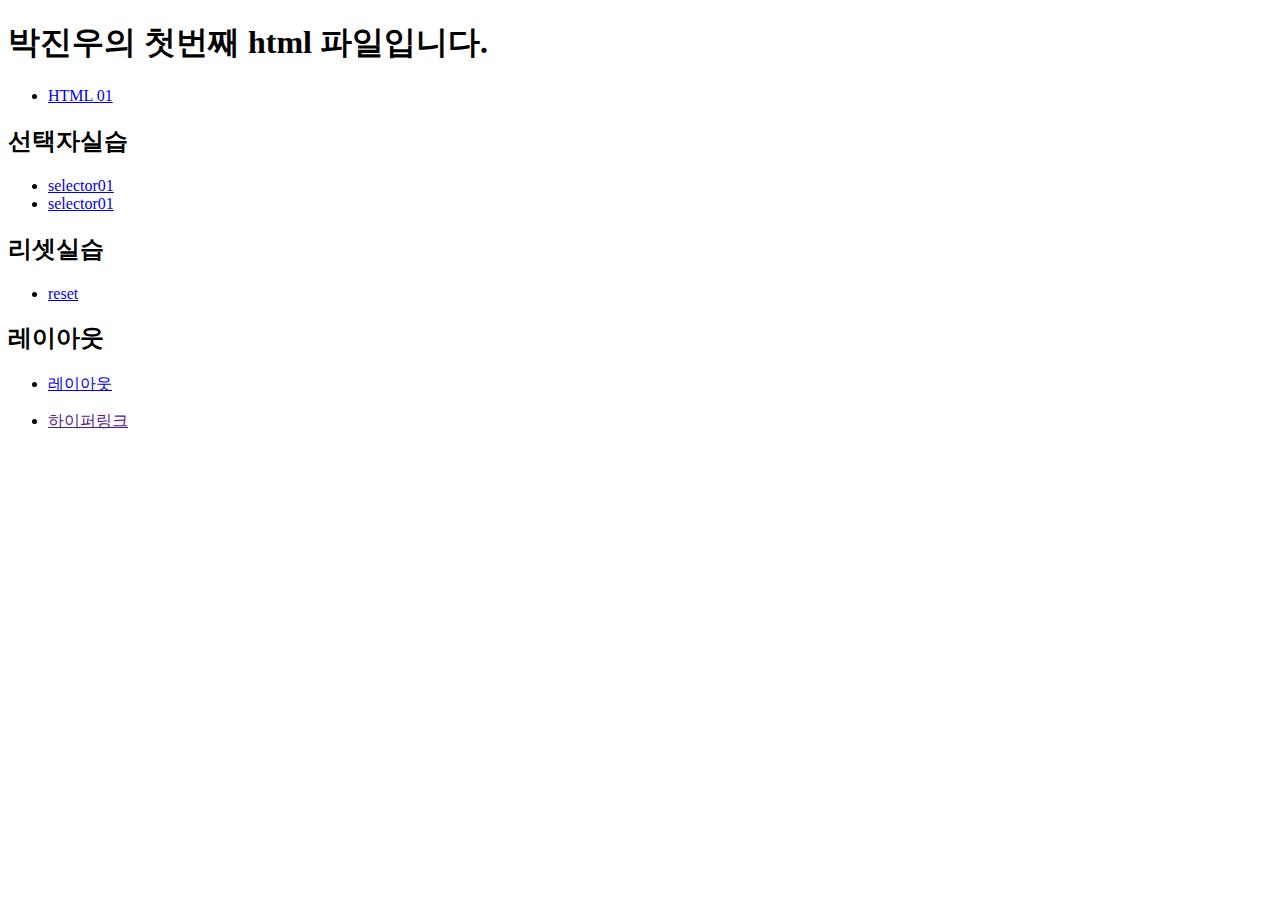
<file: index.html>
<!DOCTYPE html>
<html lang="ko">

<head>
    <meta charset="UTF-8">
    <meta http-equiv="X-UA-Compatible" content="IE=edge">
    <meta name="viewport" content="width=device-width, initial-scale=1.0">
    <title>index</title>
</head>

<body>
    <h1>박진우의 첫번째 html 파일입니다.</h1>

    <ul>
        <li><a href="html01.html" target="_blank">HTML 01</a></li>

    </ul>


    <h2>선택자실습</h2>
    <ul>
        <li><a href="selector01.html" target="_blank">selector01</a></li>
        <li><a href="selector02.html" target="_blank">selector01</a></li>
    </ul>

    <h2>리셋실습</h2>
    <ul>
        <li><a href="reset.html" target="_blank">reset</a></li>
    </ul>

    <h2>레이아웃</h2>
    <ul>
        <li><a href="layout01.html" target="_blank">레이아웃</a></li>
    </ul>

    <ul>
        <li><a href="">하이퍼링크</a></li>
    </ul>

</body>

</html>
</file>
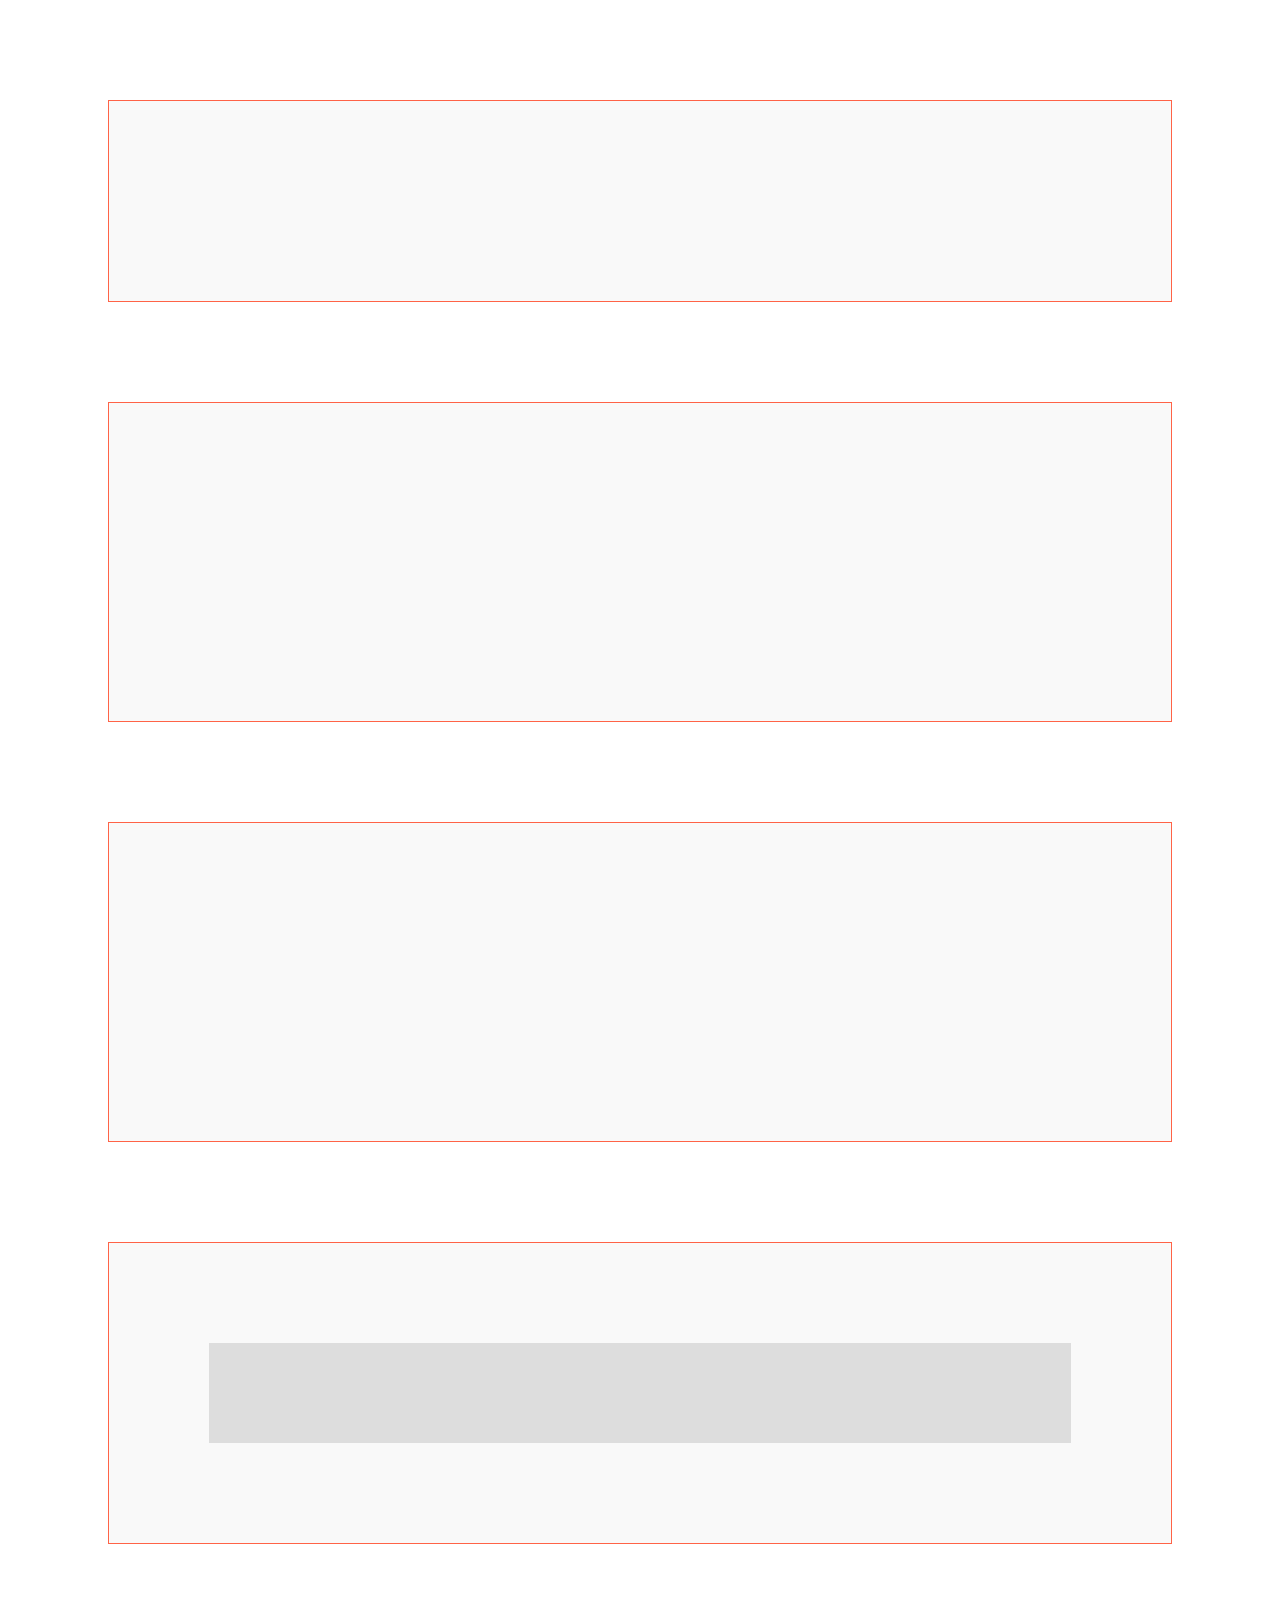
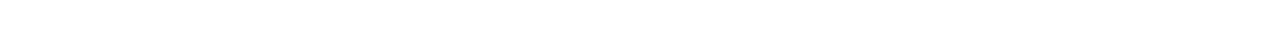
<file: delete.html>
<!DOCTYPE html>
<html lang="ko">

<head>
    <meta charset="UTF-8">
    <meta http-equiv="X-UA-Compatible" content="IE=edge">
    <meta name="viewport" content="width=device-width, initial-scale=1.0">
    <title>요소를 안보이게 하는 방법</title>
    <style>
        section {
            border: 1px solid tomato;
            padding: 100px;
            margin: 100px;
            text-align: center;
            background: #f9f9f9;
        }

        section .box {
            padding: 50px;
            background: #ddd;
        }

        .display .box {
            display: none;
        }

        .visibility .box {
            visibility: hidden;
        }

        .opacity .box {
            opacity: 0;
        }

        .overflow .box a {
            display: block;
            height: 0;
            overflow: hidden;
        }
    </style>
</head>

<body>
    <section class="display">
        <div class="box"><a href="">my dream is lotto</a></div>
    </section>
    <section class="visibility">
        <div class="box"><a href="">my dream is lotto</a></div>
    </section>
    <section class="opacity">
        <div class="box"><a href="">my dream is lotto</a></div>
    </section>
    <section class="overflow">
        <div class="box"><a href="">my dream is lotto</a></div>
    </section>
</body>

</html>
</file>
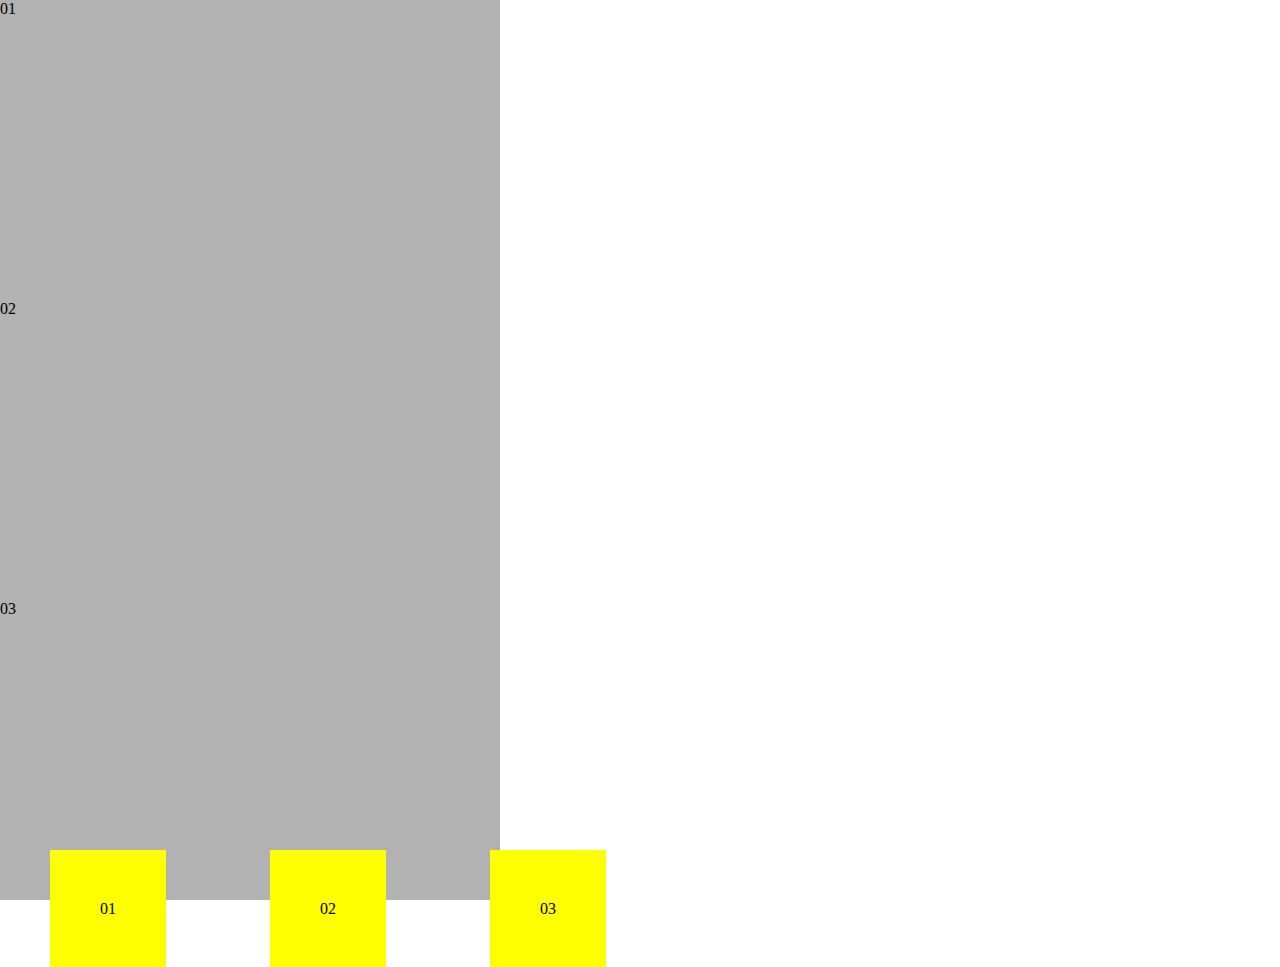
<file: display01.html>
<!DOCTYPE html>
<html lang="ko">

<head>
    <meta charset="UTF-8">
    <meta http-equiv="X-UA-Compatible" content="IE=edge">
    <meta name="viewport" content="width=device-width, initial-scale=1.0">
    <title>display 01</title>
    <style>
        body {
            margin: 0;
        }

        div,
        span {
            width: 500px;
            height: 300px;
            background: rgba(0, 0, 0, 0.3);
        }

        .inline {
            background: yellow;
            margin: 50px;
            padding: 50px;
        }
    </style>
</head>

<body>
    <div class="box">01</div>
    <div class="box">02</div>
    <div class="box">03</div>

    <span class="inline">01</span>
    <span class="inline">02</span>
    <span class="inline">03</span>
</body>

</html>
</file>
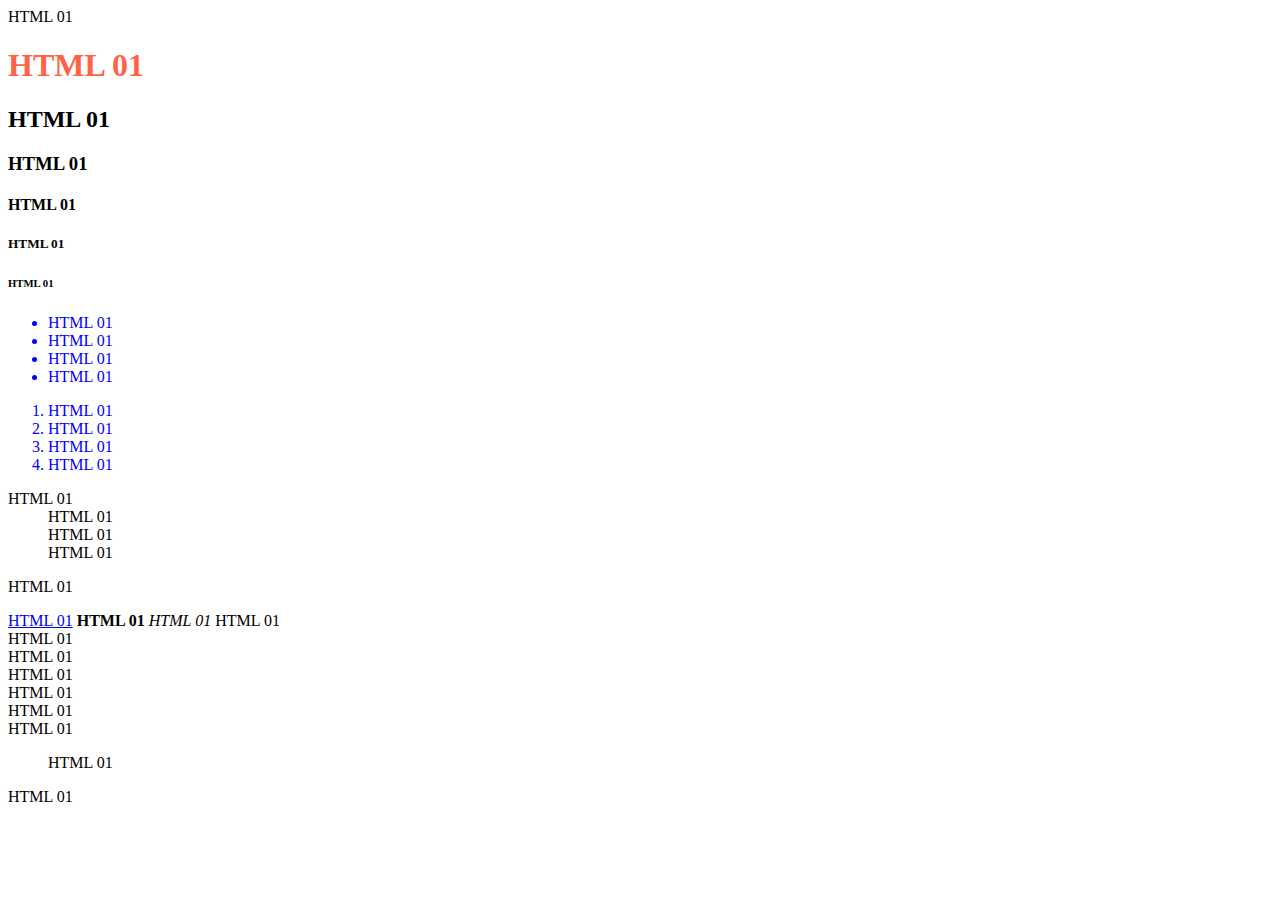
<file: html01.html>
<!DOCTYPE html>
<html lang="ko">

<head>
    <meta charset="UTF-8">
    <meta http-equiv="X-UA-Compatible" content="IE=edge">
    <meta name="viewport" content="width=device-width, initial-scale=1.0">
    <title>html01</title>
    <style>
        /* 내부 스타일시트 */
        h1 {
            color: tomato !important;
        }

        li {
            color: tomato;
            color: blue;
        }

        ul {
            color: #ddd;
        }
    </style>
</head>

<body>
    <!-- 기본 box -->
    <div>HTML 01</div>

    <!-- 제목 box -->
    <h1 style="color:blue">HTML 01</h1>
    <h2>HTML 01</h2>
    <h3>HTML 01</h3>
    <h4>HTML 01</h4>
    <h5>HTML 01</h5>
    <h6>HTML 01</h6>

    <!-- 리스트 box -->
    <ul>
        <li>HTML 01</li>
        <li>HTML 01</li>
        <li>HTML 01</li>
        <li>HTML 01</li>
    </ul>

    <ol>
        <li>HTML 01</li>
        <li>HTML 01</li>
        <li>HTML 01</li>
        <li>HTML 01</li>
    </ol>

    <dl>
        <dt>HTML 01</dt>
        <dd>HTML 01</dd>
        <dd>HTML 01</dd>
        <dd>HTML 01</dd>
    </dl>

    <p>HTML 01</p>

    <!-- 인라인 : 글자 , 그림 -->

    <a href="HTML 01">HTML 01</a>
    <strong>HTML 01</strong>
    <em>HTML 01</em>
    <span>HTML 01</span>


    <!-- 시멘틱 태그 : 의미만 가지고 있는 tag -->

    <header>HTML 01</header>
    <footer>HTML 01</footer>
    <main>HTML 01</main>
    <section>HTML 01</section>
    <aside>HTML 01</aside>
    <article>HTML 01</article>
    <figure>HTML 01</figure>
    <nav>HTML 01</nav>

</body>

</html>
</file>
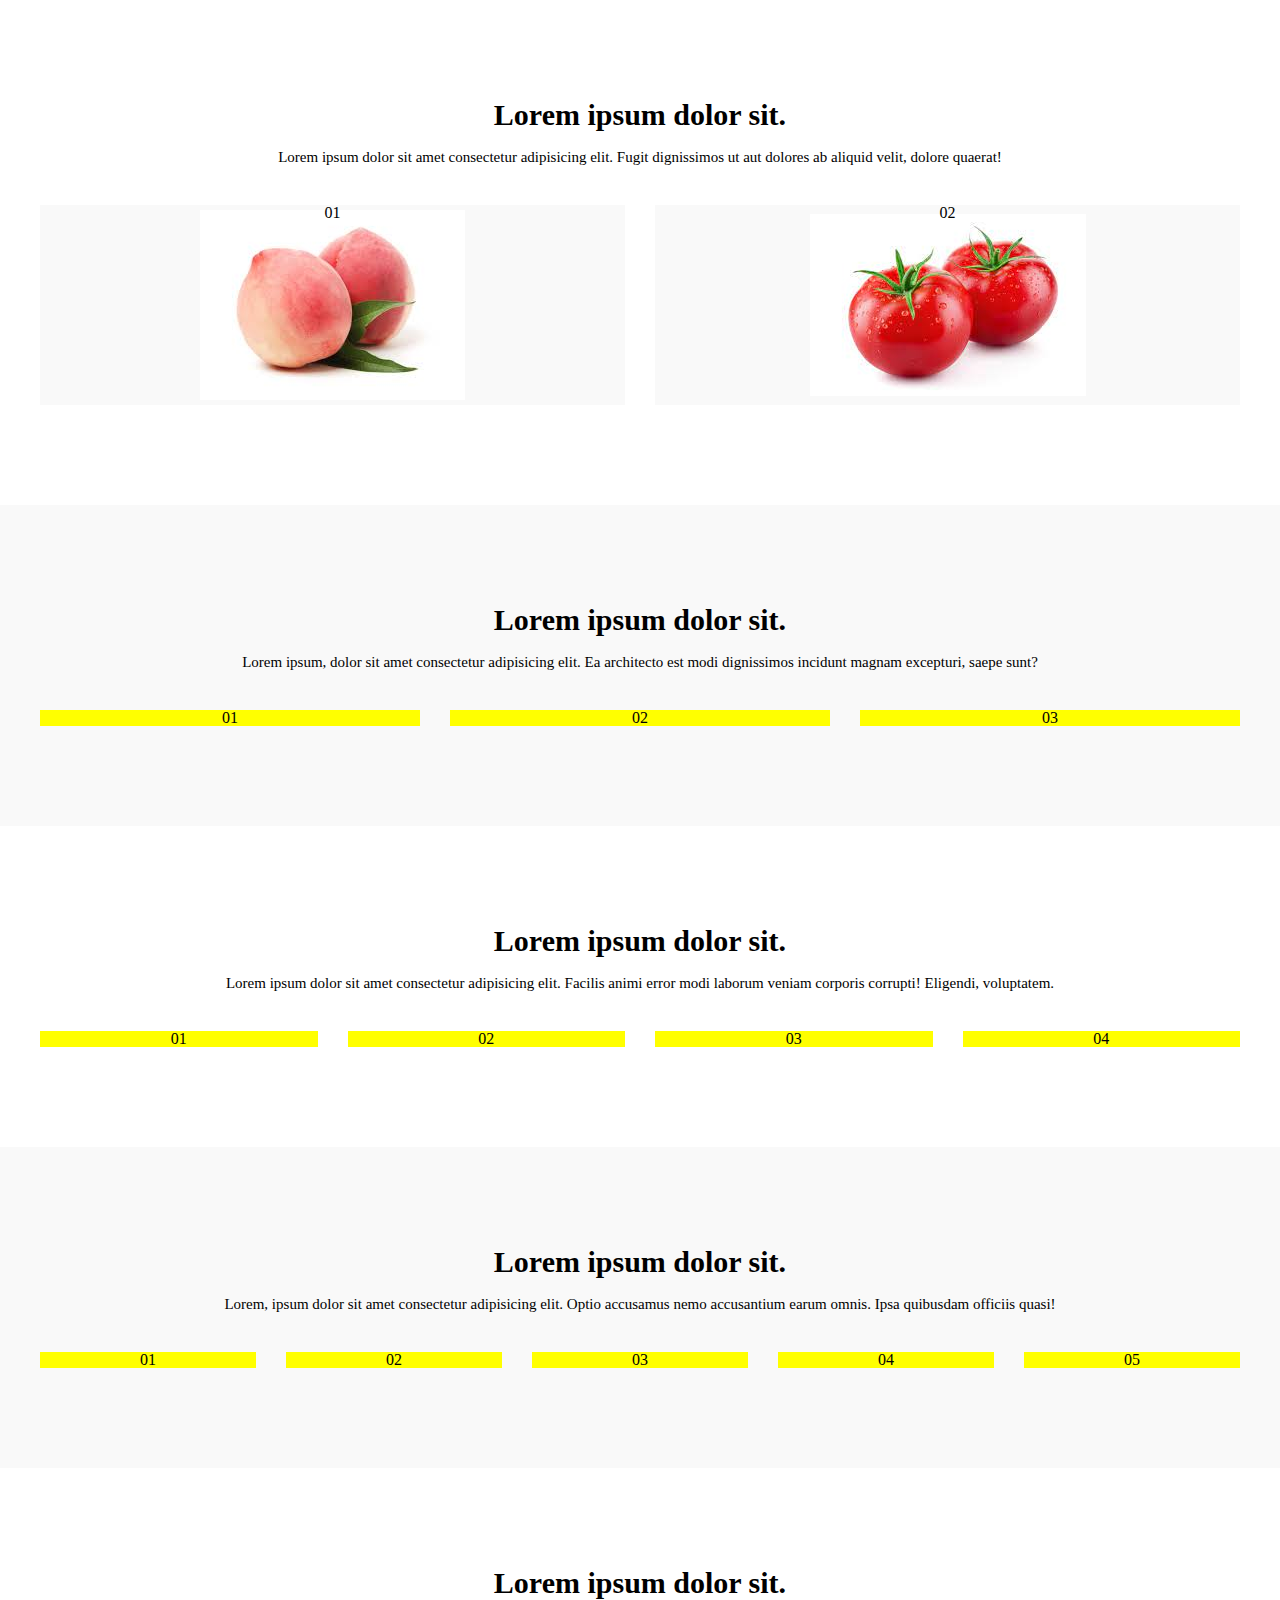
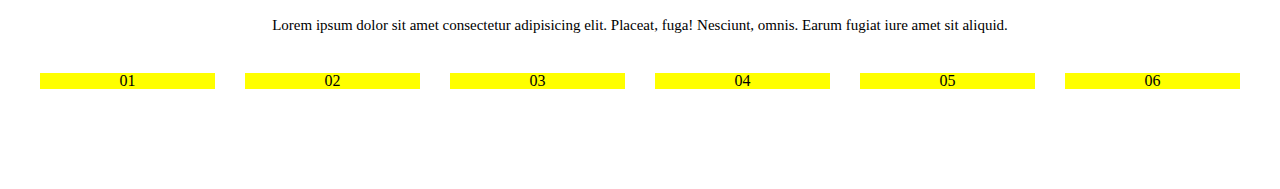
<file: layout01.html>
<!DOCTYPE html>
<html lang="ko">

<head>
    <meta charset="UTF-8">
    <meta http-equiv="X-UA-Compatible" content="IE=edge">
    <meta name="viewport" content="width=device-width, initial-scale=1.0">
    <title>layout01</title>
    <style>
        * {
            font-size: inherit;
            font-weight: inherit;
            margin: 0;
            padding: 0;
            box-sizing: border-box;
        }

        ul,
        ol {
            list-style: none;
        }

        a {
            color: inherit;
            text-decoration: none;
        }

        em,
        i,
        address {
            font-style: normal;
        }

        body {
            line-height: 1;
        }

        .sc01 {
            padding: 100px 0;
            text-align: center;
        }

        .sc01 h2 {
            font-size: 30px;
            font-weight: bold;
            margin: 0 0 20px 0;
        }

        .sc01 p {
            font-size: 15px;
            margin: 0 0 40px 0;
        }

        .sc02 {
            padding: 100px 0;
            text-align: center;
            background: #f9f9f9;
        }

        .sc02 p {
            font-size: 15px;
            margin: 0 0 40px 0;
        }

        .sc02 h2 {
            font-size: 30px;
            font-weight: bold;
            margin: 0 0 20px 0;
        }

        .sc03 {
            padding: 100px 0;
            text-align: center;
        }

        .sc03 p {
            font-size: 15px;
            margin: 0 0 40px 0;
        }

        .sc03 h2 {
            font-size: 30px;
            font-weight: bold;
            margin: 0 0 20px 0;
        }

        .sc04 {
            padding: 100px 0;
            text-align: center;
            background: #f9f9f9;
        }

        .sc04 p {
            font-size: 15px;
            margin: 0 0 40px 0;
        }

        .sc04 h2 {
            font-size: 30px;
            font-weight: bold;
            margin: 0 0 20px 0;
        }

        .sc05 {
            padding: 100px 0;
            text-align: center;
        }

        .sc05 p {
            font-size: 15px;
            margin: 0 0 40px 0;
        }

        .sc05 h2 {
            font-size: 30px;
            font-weight: bold;
            margin: 0 0 20px 0;
        }

        .inner {
            display: flex;
            /* 박스 가로정렬 */
            gap: 30px;
            width: 1200px;
            margin: 0 auto;
        }

        .inner .box {
            flex: 1;
            background: #ff0;
        }

        .inner .box01 {
            flex: 1;
            width: 300px;
            height: 200px;
            background-color: #f9f9f9;
            background-image: url([data-uri]);
            background-position: center;
            background-repeat: no-repeat;
        }


        .inner .box02 {
            flex: 1;
            width: 300px;
            height: 200px;
            background-color: #f9f9f9;
            background-image: url([data-uri]);
            background-position: center;
            background-repeat: no-repeat;
        }
    </style>
</head>

<body>
    <section class="sc01">
        <h2>Lorem ipsum dolor sit.</h2>
        <p>Lorem ipsum dolor sit amet consectetur adipisicing elit. Fugit dignissimos ut aut dolores ab aliquid velit,
            dolore quaerat!</p>
        <div class="inner">
            <div class="box01">01</div>
            <div class="box02">02</div>
        </div>
    </section>
    <section class="sc02">
        <h2>Lorem ipsum dolor sit.</h2>
        <p>Lorem ipsum, dolor sit amet consectetur adipisicing elit. Ea architecto est modi dignissimos incidunt magnam
            excepturi, saepe sunt?</p>
        <div class="inner">
            <div class="box">01</div>
            <div class="box">02</div>
            <div class="box">03</div>
        </div>
    </section>
    <section class="sc03">
        <h2>Lorem ipsum dolor sit.</h2>
        <p>Lorem ipsum dolor sit amet consectetur adipisicing elit. Facilis animi error modi laborum veniam corporis
            corrupti! Eligendi, voluptatem.</p>
        <div class="inner">
            <div class="box">01</div>
            <div class="box">02</div>
            <div class="box">03</div>
            <div class="box">04</div>
        </div>
    </section>
    <section class="sc04">
        <h2>Lorem ipsum dolor sit.</h2>
        <p>Lorem, ipsum dolor sit amet consectetur adipisicing elit. Optio accusamus nemo accusantium earum omnis. Ipsa
            quibusdam officiis quasi!</p>
        <div class="inner">
            <div class="box">01</div>
            <div class="box">02</div>
            <div class="box">03</div>
            <div class="box">04</div>
            <div class="box">05</div>
        </div>
    </section>
    <section class="sc05">
        <h2>Lorem ipsum dolor sit.</h2>
        <p>Lorem ipsum dolor sit amet consectetur adipisicing elit. Placeat, fuga! Nesciunt, omnis. Earum fugiat iure
            amet sit aliquid.</p>
        <div class="inner">
            <div class="box">01</div>
            <div class="box">02</div>
            <div class="box">03</div>
            <div class="box">04</div>
            <div class="box">05</div>
            <div class="box">06</div>
        </div>
    </section>

</body>

</html>
</file>
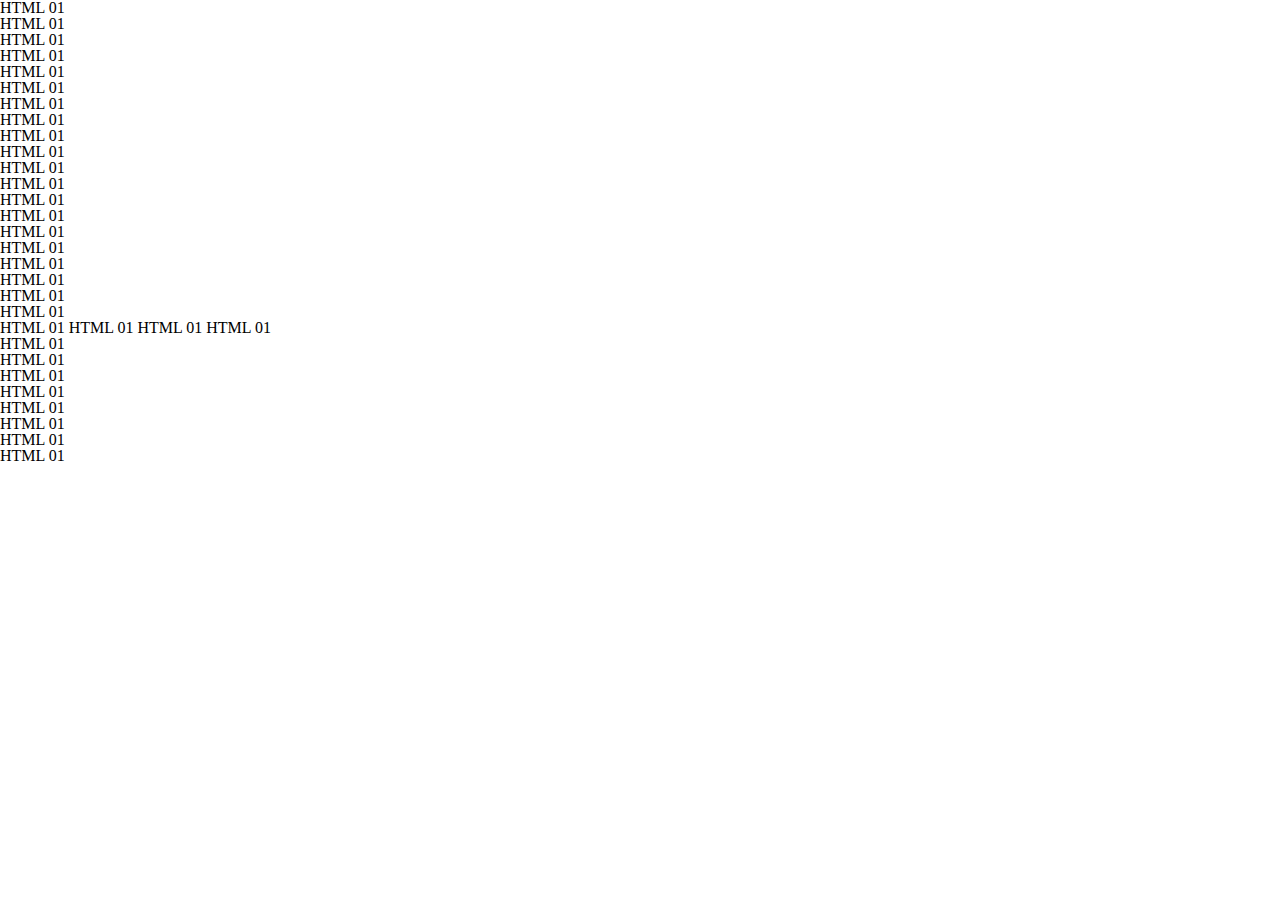
<file: reset.html>
<!DOCTYPE html>
<html lang="ko">

<head>
    <meta charset="UTF-8">
    <meta http-equiv="X-UA-Compatible" content="IE=edge">
    <meta name="viewport" content="width=device-width, initial-scale=1.0">
    <title>html01</title>
    <style>
        * {
            font-size: inherit;
            font-weight: inherit;
            margin: 0;
            padding: 0;
            box-sizing: border-box;
        }

        ul,
        ol {
            list-style: none;
        }

        a {
            color: inherit;
            text-decoration: none;
        }

        em,
        i,
        address {
            font-style: normal;
        }

        body {
            line-height: 1;
        }
    </style>
</head>

<body>
    <!-- 기본 box -->
    <div>HTML 01</div>

    <!-- 제목 box -->
    <h1>HTML 01</h1>
    <h2>HTML 01</h2>
    <h3>HTML 01</h3>
    <h4>HTML 01</h4>
    <h5>HTML 01</h5>
    <h6>HTML 01</h6>

    <!-- 리스트 box -->
    <ul>
        <li>HTML 01</li>
        <li>HTML 01</li>
        <li>HTML 01</li>
        <li>HTML 01</li>
    </ul>

    <ol>
        <li>HTML 01</li>
        <li>HTML 01</li>
        <li>HTML 01</li>
        <li>HTML 01</li>
    </ol>

    <dl>
        <dt>HTML 01</dt>
        <dd>HTML 01</dd>
        <dd>HTML 01</dd>
        <dd>HTML 01</dd>
    </dl>

    <p>HTML 01</p>

    <!-- 인라인 : 글자 , 그림 -->

    <a href="HTML 01">HTML 01</a>
    <strong>HTML 01</strong>
    <em>HTML 01</em>
    <span>HTML 01</span>


    <!-- 시멘틱 태그 : 의미만 가지고 있는 tag -->

    <header>HTML 01</header>
    <footer>HTML 01</footer>
    <main>HTML 01</main>
    <section>HTML 01</section>
    <aside>HTML 01</aside>
    <article>HTML 01</article>
    <figure>HTML 01</figure>
    <nav>HTML 01</nav>

</body>

</html>
</file>
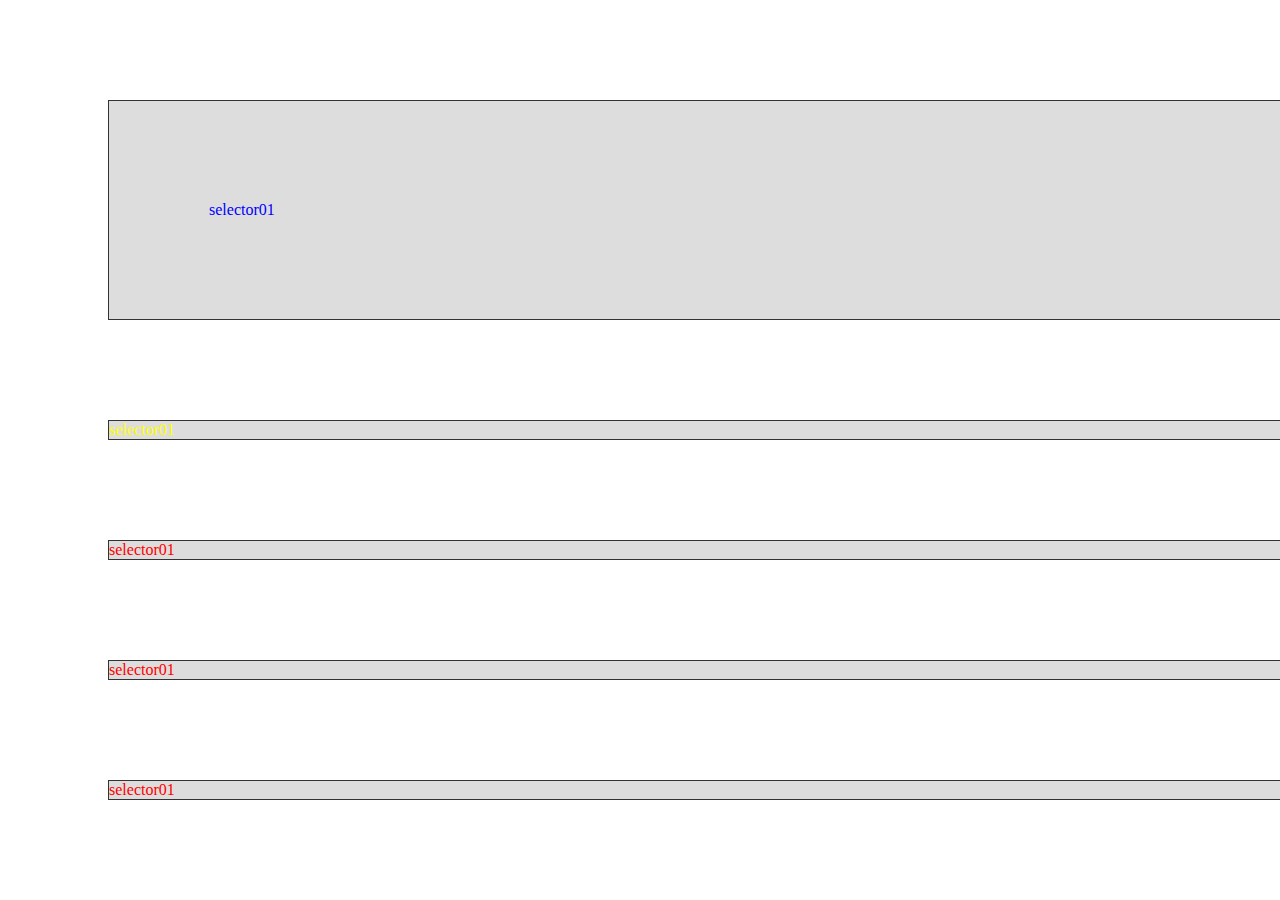
<file: selector01.html>
<!DOCTYPE html>
<html lang="ko">

<head>
    <meta charset="UTF-8">
    <meta http-equiv="X-UA-Compatible" content="IE=edge">
    <meta name="viewport" content="width=device-width, initial-scale=1.0">
    <title>selector01</title>
    <style>
        #id {
            color: blue;
            padding: 100px;
            box-sizing: border-box;
            /* 박스크기조정 */
        }

        .class {
            color: yellow;
        }

        div {
            color: red;
            background-color: #ddd;
            width: 1200px;
            border: 1px solid #333;
            margin: 100px;
        }

        /* display:block << 1.투명하다 2.친하지않다 3.width:auto 4.height:auto */
        /* display:inline << width , height 부여할수없음 , 마진.패딩 좌우만가능 */
    </style>
</head>

<body>
    <div id="id" class="class">selector01</div>
    <div class="class">selector01</div>
    <div>selector01</div>
    <div>selector01</div>
    <div>selector01</div>
</body>

</html>
</file>
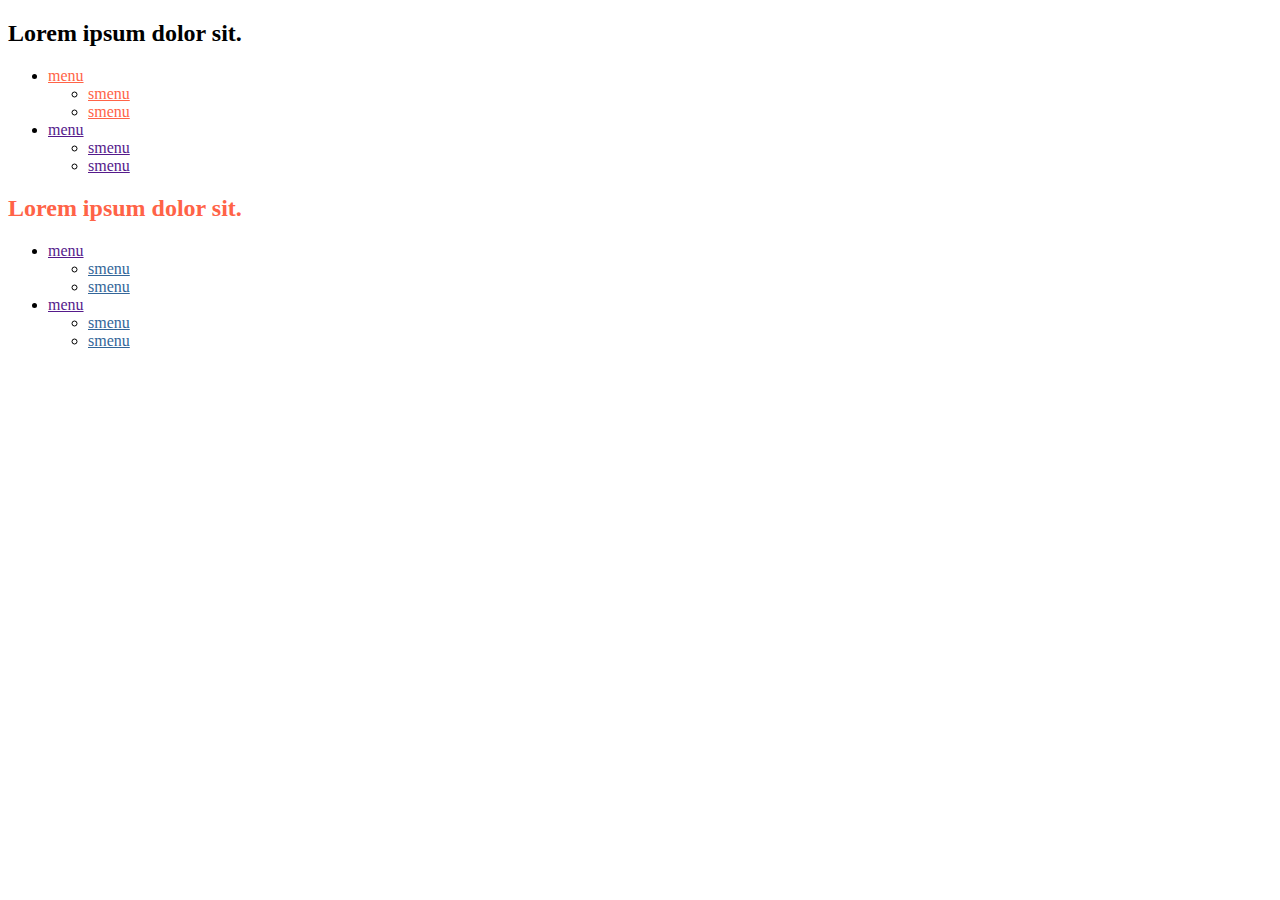
<file: selector02.html>
<!DOCTYPE html>
<html lang="ko">

<head>
    <meta charset="UTF-8">
    <meta http-equiv="X-UA-Compatible" content="IE=edge">
    <meta name="viewport" content="width=device-width, initial-scale=1.0">
    <title>selector02</title>
    <style>
        .class2 h2 {
            color: tomato;
        }

        .class>ul>li:nth-child(1) a {
            /*자식요소의 첫번째*/
            color: tomato;
        }

        .class2>ul>li>a+ul a {
            color: #369;
        }
    </style>
</head>

<body>
    <section class="class">
        <h2>Lorem ipsum dolor sit.</h2>
        <ul>
            <li>
                <a href="">menu</a>
                <ul>
                    <li><a href="">smenu</a></li>
                    <li><a href="">smenu</a></li>
                </ul>
            </li>
            <li>
                <a href="">menu</a>
                <ul>
                    <li><a href="">smenu</a></li>
                    <li><a href="">smenu</a></li>
                </ul>
            </li>
        </ul>
    </section>
    <section class="class2">
        <h2>Lorem ipsum dolor sit.</h2>
        <ul>
            <li>
                <a href="">menu</a>
                <ul>
                    <li><a href="">smenu</a></li>
                    <li><a href="">smenu</a></li>
                </ul>
            </li>
            <li>
                <a href="">menu</a>
                <ul>
                    <li><a href="">smenu</a></li>
                    <li><a href="">smenu</a></li>
                </ul>
            </li>
        </ul>
    </section>
</body>

</html>
</file>
